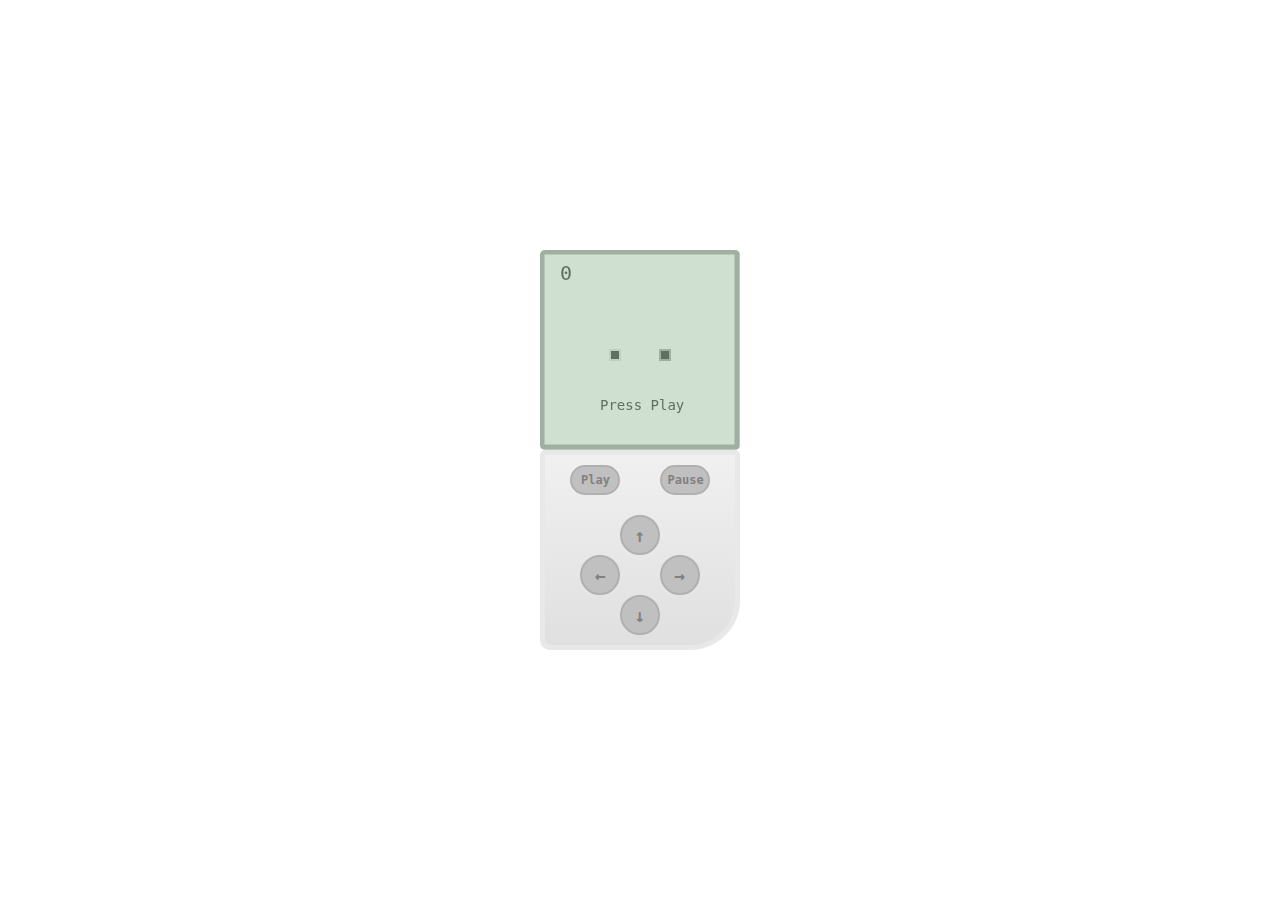
<file: assets/interactive/interactive-1/index.html>
<!DOCTYPE html>
<html lang="en">

<head>
    <meta charset="UTF-8">
    <meta name="viewport" content="width=device-width, initial-scale=1.0">
    <meta name="author" content="Khaleel M">
    <title>Snake Classic</title>
    <link rel="stylesheet" href="./style.css">
    <link rel="icon" type="image/x-icon" href="./favicon.ico">
</head>

<body>
    <main>
        <!-- Canvas for rendering the game. -->
        <canvas id="CanvasGame" width="200" height="200"></canvas>
        <!-- Division for the game's controls. -->
        <div id="DivGame">
            <div id="DivGameStateButtons">
                <button class="DivGameStateButton" id="DivGameStateButtonPlay">Play</button>
                &nbsp;&nbsp;&nbsp;
                <button class="DivGameStateButton" id="DivGameStateButtonPause">Pause</button>
            </div>
            <div id="DivGameControlButtons">
                <button class="DivGameControlButton" id="DivGameControlButtonUp">&uarr;</button>
                <br />
                <button class="DivGameControlButton" id="DivGameControlButtonLeft">&larr;</button>
                &nbsp;&nbsp;&nbsp;
                <button class="DivGameControlButton" id="DivGameControlButtonRight">&rarr;</button>
                <br />
                <button class="DivGameControlButton" id="DivGameControlButtonDown">&darr;</button>
            </div>
        </div>
        <!-- Script for the game. -->
        <script src="./script.js"></script>
    </main>
</body>

</html>
</file>
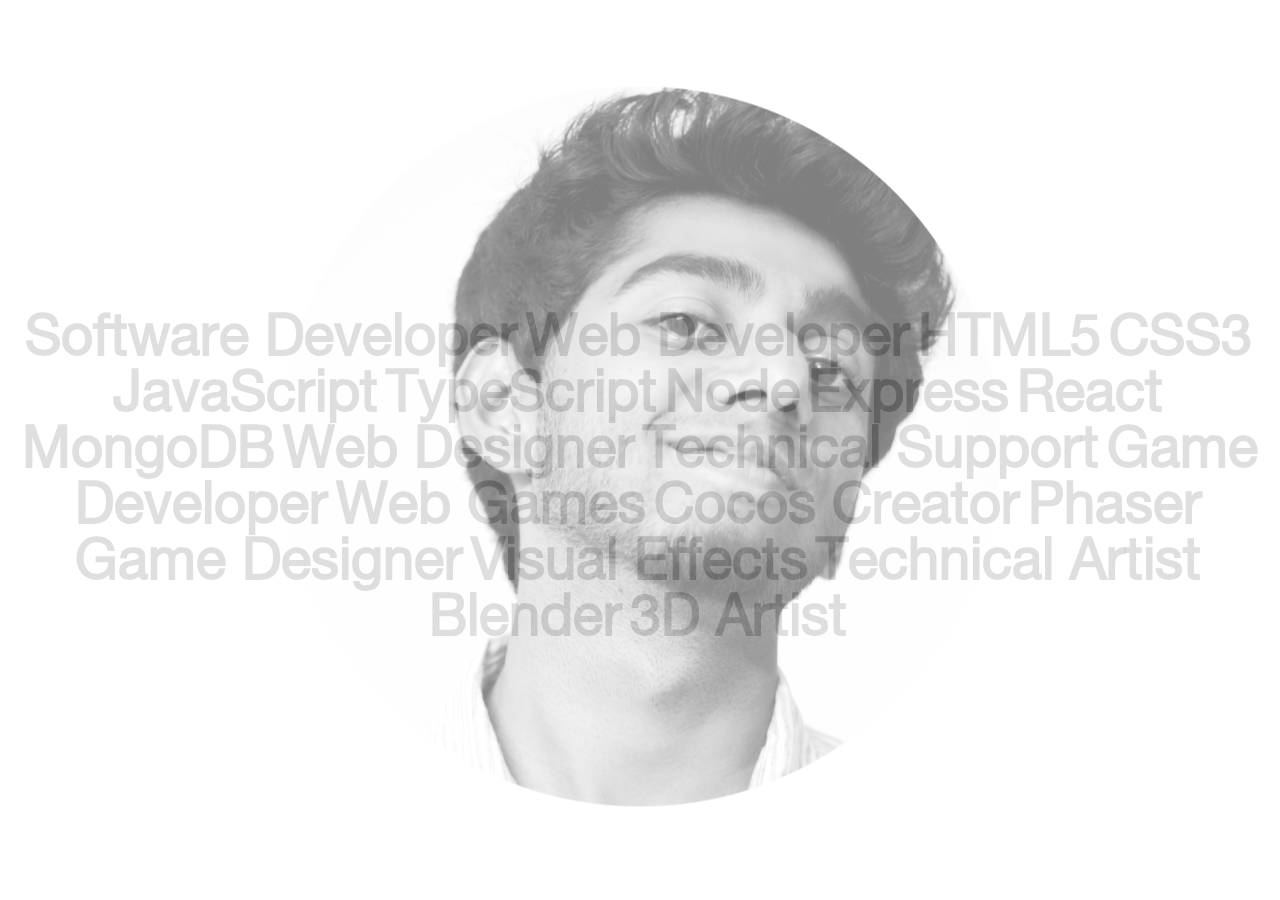
<file: assets/interactive/interactive-4/index.html>
<!DOCTYPE html>
<html lang="en">
<head>
    <meta charset="UTF-8">
    <meta name="viewport" content="width=device-width, initial-scale=1.0">
    <title>Interactive Content</title>
    <link rel="stylesheet" href="./style.css">
</head>
<body style="margin: 0;">
    <div class="div-collage">
        <div class="div-background">
            <img class="img-1" src="../../../assets/icons/favicon.png" />
        </div>
        <div class="div-foreground">
            <span class="typeface-1">Software Developer</span>&nbsp;
            <span class="typeface-1">Web Developer</span>&nbsp;
            <span class="typeface-1">HTML5</span>&nbsp;
            <span class="typeface-1">CSS3</span>&nbsp;
            <span class="typeface-1">JavaScript</span>&nbsp;
            <span class="typeface-1">TypeScript</span>&nbsp;
            <span class="typeface-1">Node</span>&nbsp;
            <span class="typeface-1">Express</span>&nbsp;
            <span class="typeface-1">React</span>&nbsp;
            <span class="typeface-1">MongoDB</span>&nbsp;
            <span class="typeface-1">Web Designer</span>&nbsp;
            <span class="typeface-1">Technical Support</span>&nbsp;
            <span class="typeface-1">Game Developer</span>&nbsp;
            <span class="typeface-1">Web Games</span>&nbsp;
            <span class="typeface-1">Cocos Creator</span>&nbsp;
            <span class="typeface-1">Phaser</span>&nbsp;
            <span class="typeface-1">Game Designer</span>&nbsp;
            <span class="typeface-1">Visual Effects</span>&nbsp;
            <span class="typeface-1">Technical Artist</span>&nbsp;
            <span class="typeface-1">Blender</span>&nbsp;
            <span class="typeface-1">3D Artist</span>&nbsp;
        </div>
    </div>
</body>
</html>
</file>
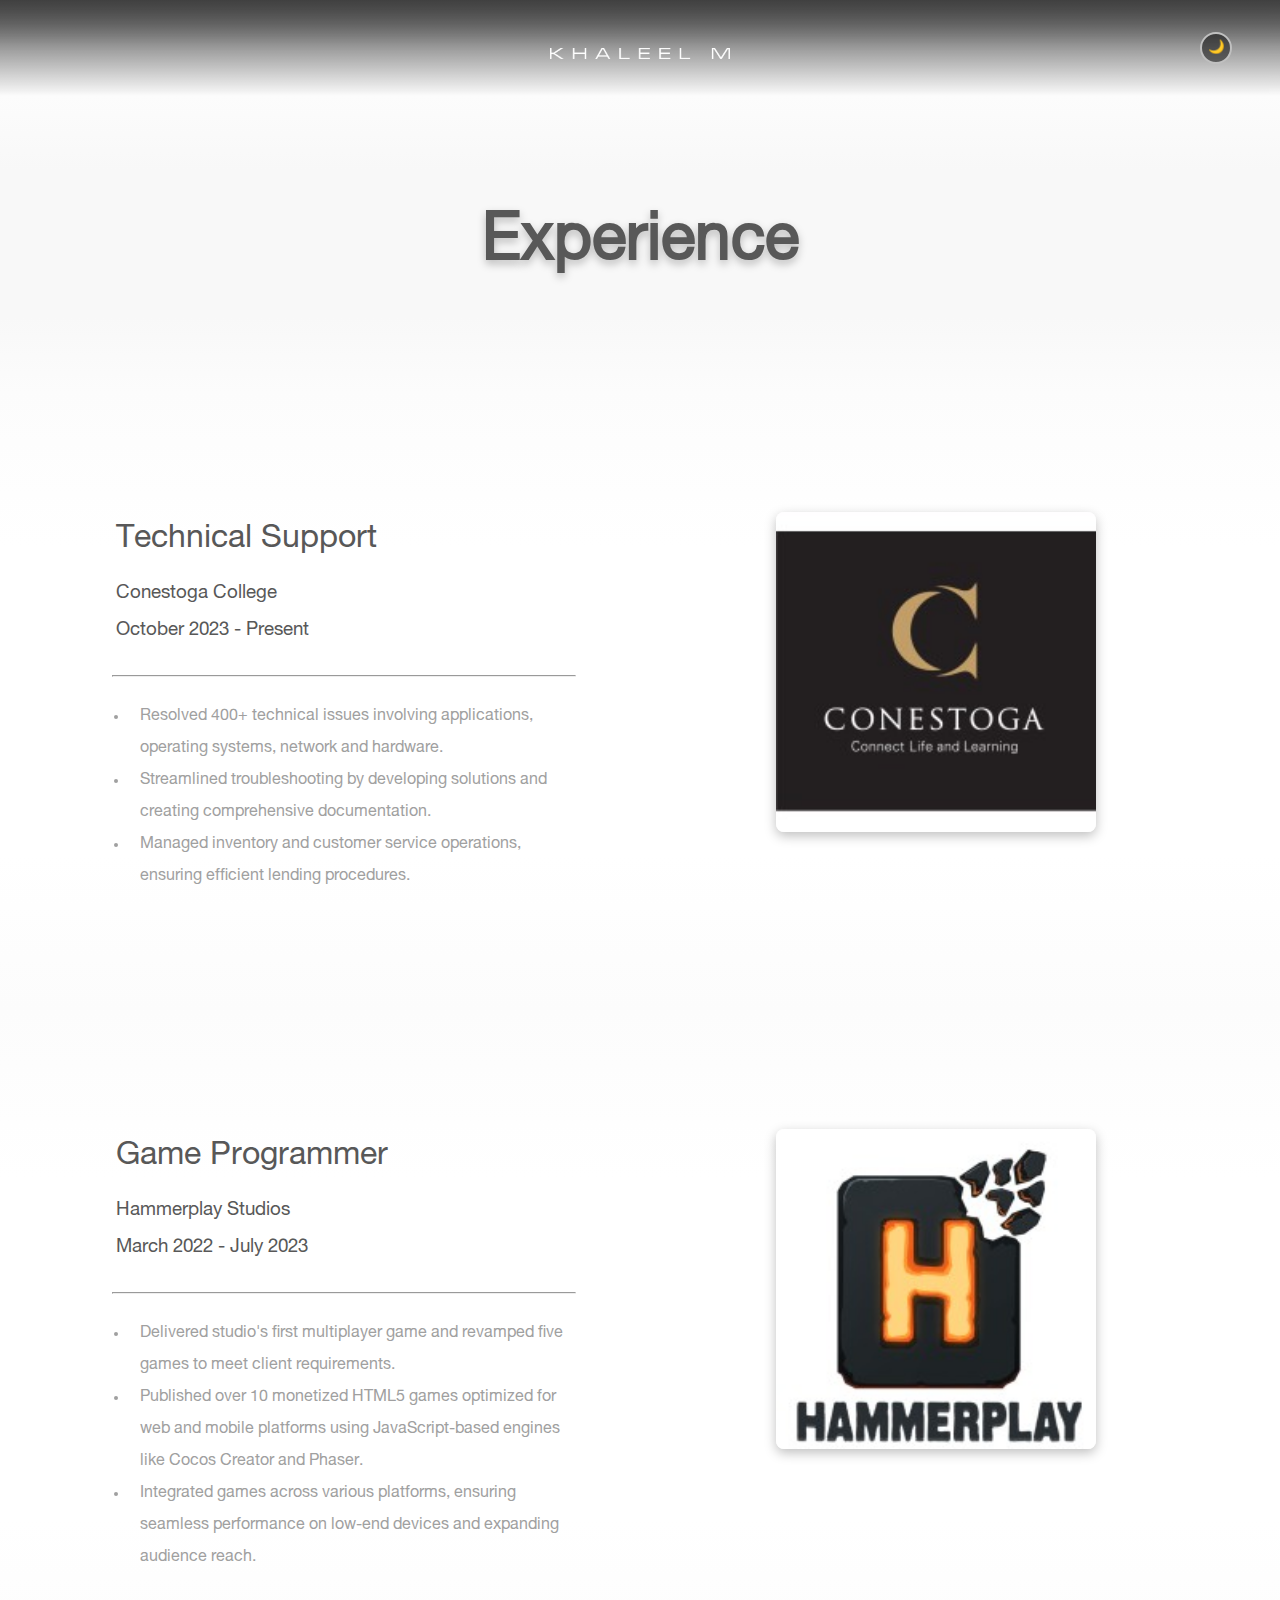
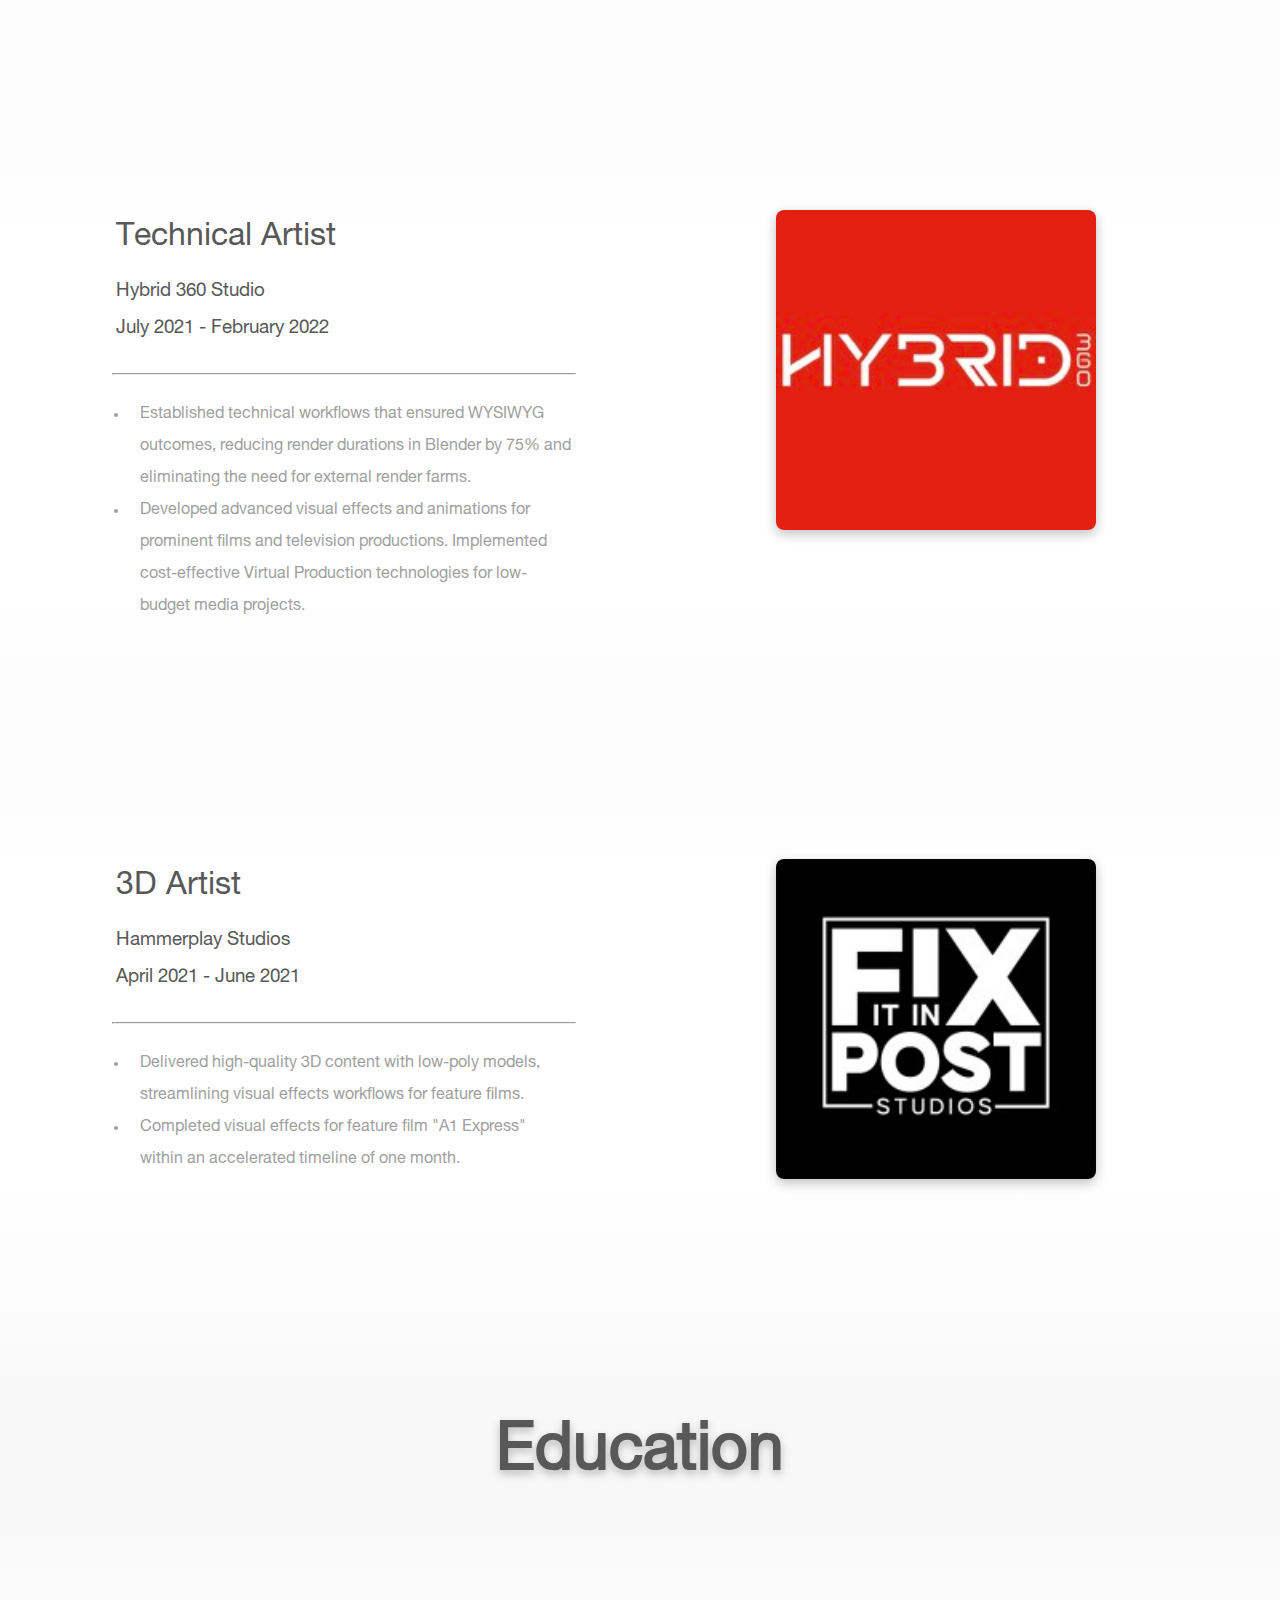
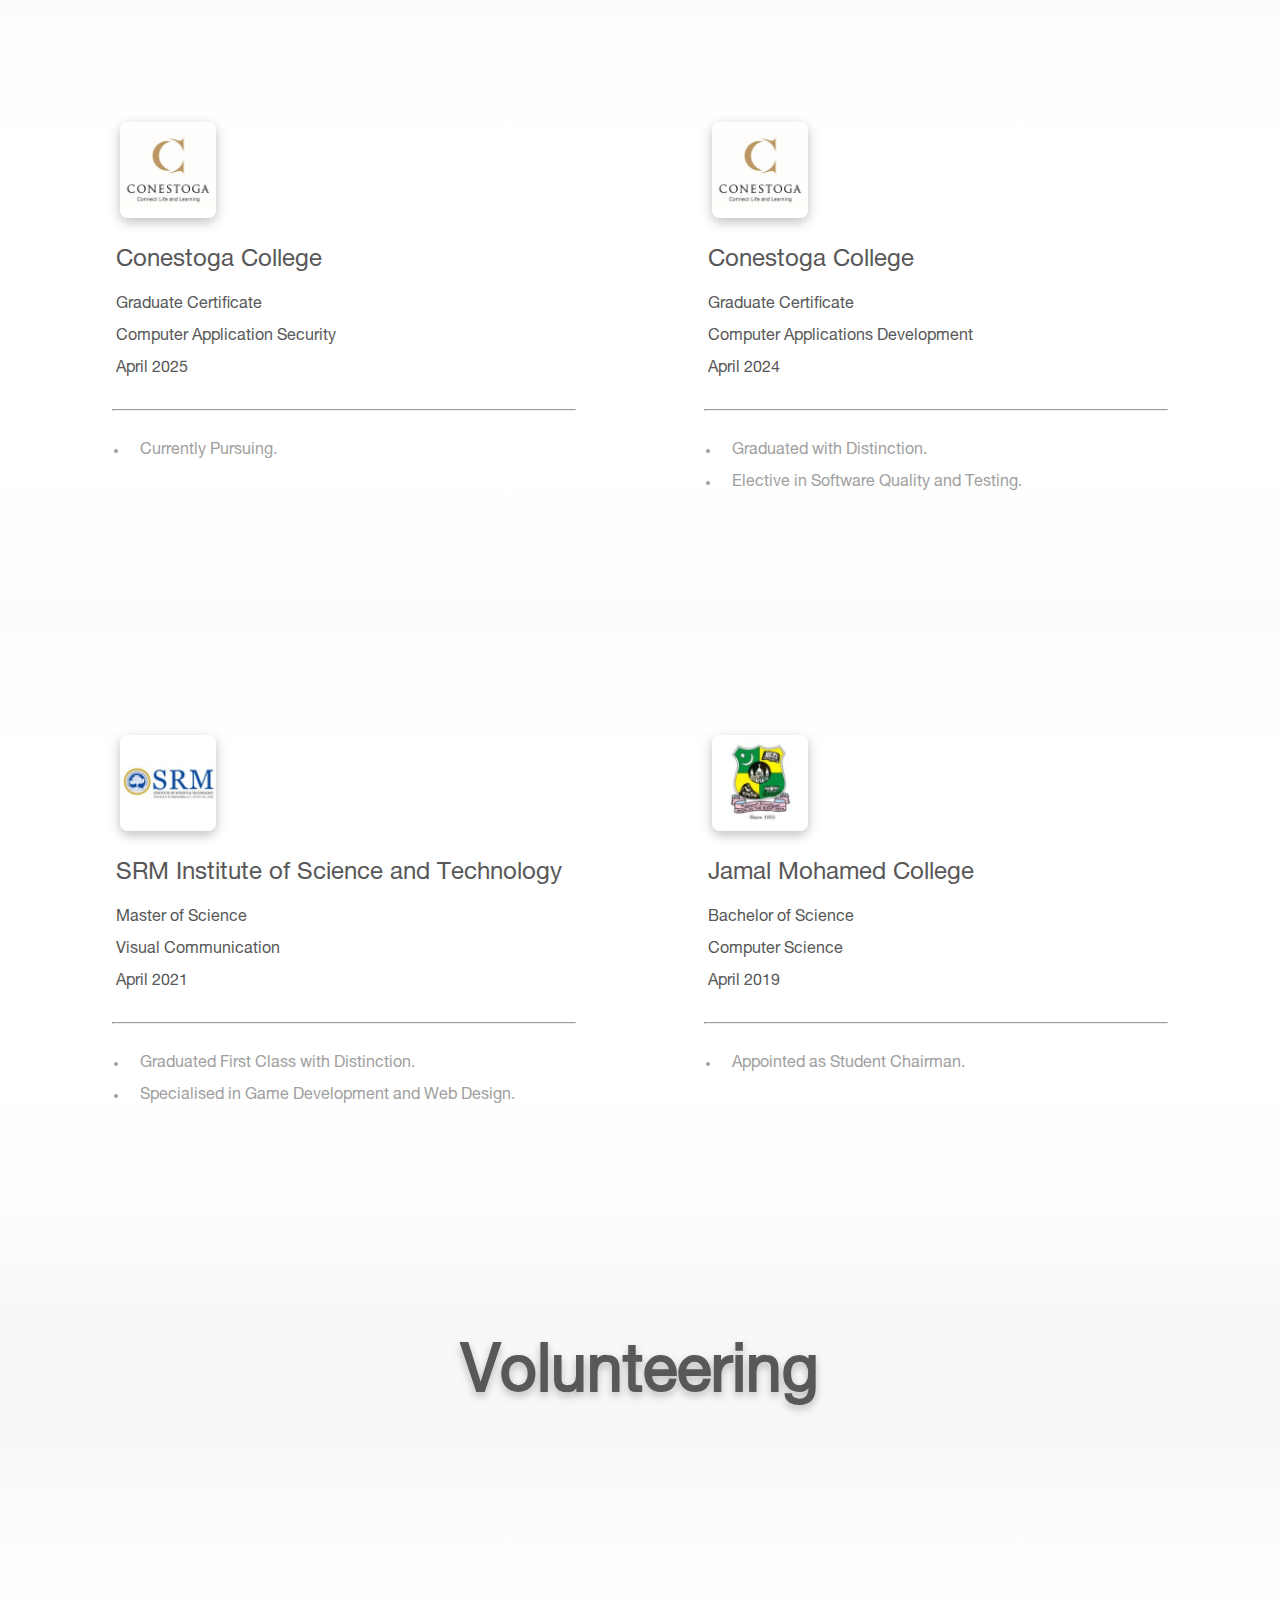
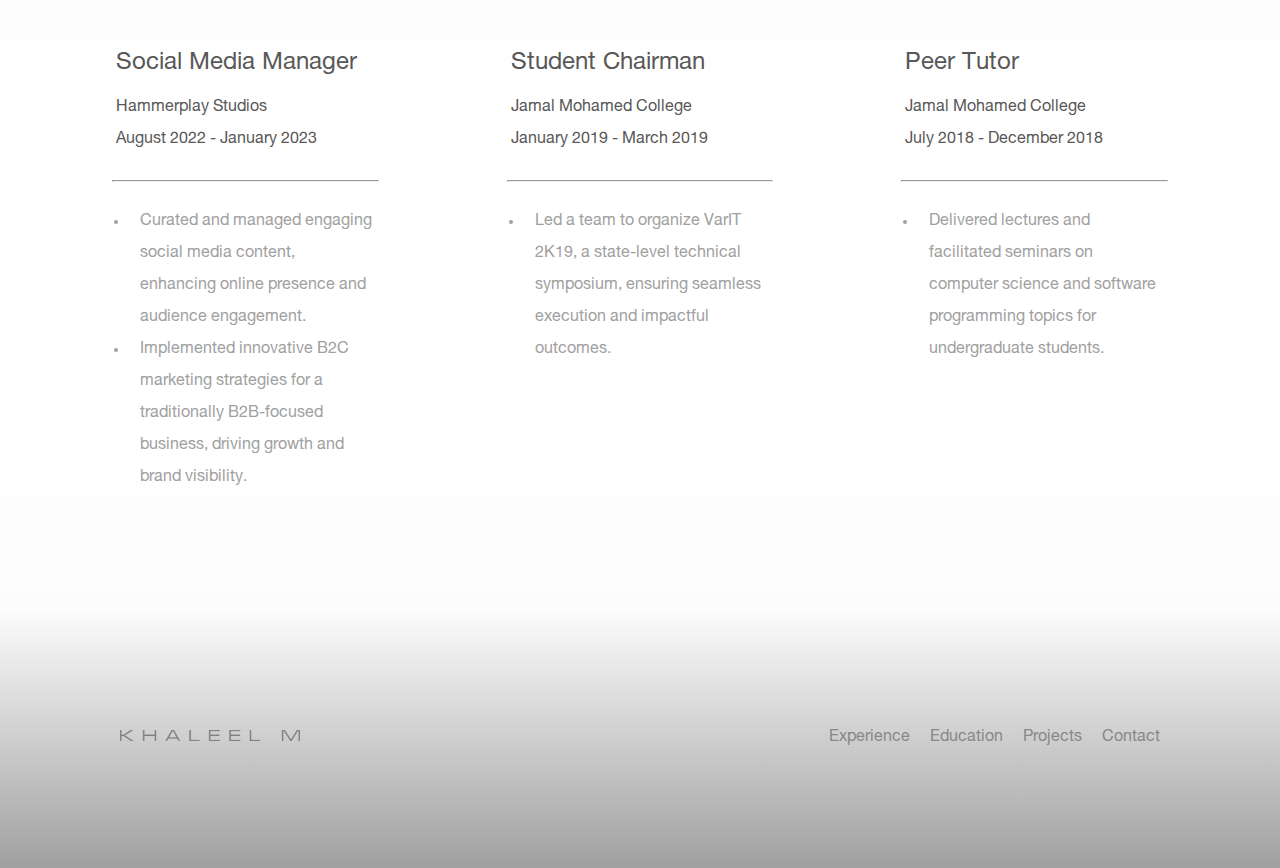
<file: about.html>
<!DOCTYPE html>
<html lang="en" data-theme="light">

<head>
    <meta charset="UTF-8">
    <meta name="viewport" content="width=device-width, initial-scale=1.0">
    <title>Khaleel M</title>
    <link rel="stylesheet" href="./style.css">
    <link rel="icon" href="./favicon.ico" type="image/x-icon">
    <!-- Open Graph meta tags -->
    <meta property="og:title" content="Khaleel M" />
    <meta property="og:description" content="Game Developer" />
    <meta property="og:image" content="./assets/icons/thumbnail.jpg" />
    <meta property="og:url" content="https://khaleelmuhd1998.github.io" />
    <meta property="og:type" content="profile" />
</head>

<body>
    <header class="div-header" id="index-property-1">
        <a href="./index.html">
            <img src="./assets/pictures/logo-3.png" id="header-logo" />
        </a>
        <button id="theme-switch-button">☀️</button>
        <script src="./script.js"></script>
    </header>
    <main>
        <div class="div-header-spacing">
            <!-- Empty Div. -->
        </div>
        <div class="div-block-type-2" id="experience-heading-1">
            <div class="div-block-segment-type-1" id="index-property-1">
                <h1 class="font-type-4">Experience</h1>
            </div>
        </div>
        <div class="div-block-type-1" id="experience-block-1">
            <div class="div-block-segment-type-1">
                <h1 class="font-type-1">Technical Support</h1>
                <h3 class="font-type-1">Conestoga College<br />October 2023 - Present</h3>
                <hr />
                <ul class="font-type-3">
                    <li>
                        Resolved 400+ technical issues involving applications, operating systems, network and hardware.
                    </li>
                    <li>
                        Streamlined troubleshooting by developing solutions and creating comprehensive documentation.
                    </li>
                    <li>
                        Managed inventory and customer service operations, ensuring efficient lending procedures.
                    </li>
                </ul>
            </div>
            <div class="div-block-segment-type-1" id="index-property-1">
                <a href="https://www.conestogac.on.ca/" target="_blank" rel="noopener noreferrer">
                    <img class="img-type-3" src="./assets/pictures/picture-25.png" />
                </a>
            </div>
        </div>
        <div class="div-block-type-1" id="experience-block-2">
            <div class="div-block-segment-type-1">
                <h1 class="font-type-1">Game Programmer</h1>
                <h3 class="font-type-1">Hammerplay Studios<br />March 2022 - July 2023</h3>
                <hr />
                <ul class="font-type-3">
                    <li>
                        Delivered studio's first multiplayer game and revamped five games to meet client requirements.
                    </li>
                    <li>
                        Published over 10 monetized HTML5 games optimized for web and mobile platforms using JavaScript-based engines like Cocos Creator and Phaser.
                    </li>
                    <li>
                        Integrated games across various platforms, ensuring seamless performance on low-end devices and expanding audience reach.
                    </li>
                </ul>
            </div>
            <div class="div-block-segment-type-1" id="index-property-1">
                <a href="https://www.hammerplay.com/" target="_blank" rel="noopener noreferrer">
                    <img class="img-type-3" src="./assets/pictures/picture-24.png" />
                </a>
            </div>
        </div>
        <div class="div-block-type-1" id="experience-block-3">
            <div class="div-block-segment-type-1">
                <h1 class="font-type-1">Technical Artist</h1>
                <h3 class="font-type-1">Hybrid 360 Studio<br />July 2021 - February 2022</h3>
                <hr />
                <ul class="font-type-3">
                    <li>
                        Established technical workflows that ensured WYSIWYG outcomes, reducing render durations in Blender by 75% and eliminating the need for external render farms.
                    </li>
                    <li>
                        Developed advanced visual effects and animations for prominent films and television productions. Implemented cost-effective Virtual Production technologies for low-budget media projects.
                    </li>
                </ul>
            </div>
            <div class="div-block-segment-type-1" id="index-property-1">
                <a href="https://www.hybridstudio.in/" target="_blank" rel="noopener noreferrer">
                    <img class="img-type-3" src="./assets/pictures/picture-26.png" />
                </a>
            </div>
        </div>
        <div class="div-block-type-1" id="experience-block-4">
            <div class="div-block-segment-type-1">
                <h1 class="font-type-1">3D Artist</h1>
                <h3 class="font-type-1">Hammerplay Studios<br />April 2021 - June 2021</h3>
                <hr />
                <ul class="font-type-3">
                    <li>
                        Delivered high-quality 3D content with low-poly models, streamlining visual effects workflows for feature films.
                    </li>
                    <li>
                        Completed visual effects for feature film "A1 Express" within an accelerated timeline of one month.
                    </li>
                </ul>
            </div>
            <div class="div-block-segment-type-1" id="index-property-1">
                <a href="https://www.fixitinpoststudios.com/" target="_blank" rel="noopener noreferrer">
                    <img class="img-type-3" src="./assets/pictures/picture-27.png" />
                </a>
            </div>
        </div>
        <div class="div-block-type-2" id="education-heading-1">
            <div class="div-block-segment-type-1" id="index-property-1">
                <h1 class="font-type-4">Education</h1>
            </div>
        </div>
        <div class="div-block-type-1" id="education-block-1">
            <div class="div-block-segment-type-1">
                <a href="https://www.conestogac.on.ca/" target="_blank" rel="noopener noreferrer">
                    <img class="img-type-1" src="./assets/pictures/picture-30.png" />
                </a>
                <h2 class="font-type-1">Conestoga College</h2>
                <h4 class="font-type-1">Graduate Certificate<br />Computer Application Security<br />April 2025</h4>
                <hr />
                <ul class="font-type-3">
                    <li>
                        Currently Pursuing.
                    </li>
                </ul>
            </div>
            <div class="div-block-segment-type-1">
                <a href="https://www.conestogac.on.ca/" target="_blank" rel="noopener noreferrer">
                    <img class="img-type-1" src="./assets/pictures/picture-30.png" />
                </a>
                <h2 class="font-type-1">Conestoga College</h2>
                <h4 class="font-type-1">Graduate Certificate<br />Computer Applications Development<br />April 2024</h4>
                <hr />
                <ul class="font-type-3">
                    <li>
                        Graduated with Distinction.
                    </li>
                    <li>
                        Elective in Software Quality and Testing.
                    </li>
                </ul>
            </div>
        </div>
        <div class="div-block-type-1">
            <div class="div-block-segment-type-1" id="education-block-2">
                <a href="https://www.srmist.edu.in/" target="_blank" rel="noopener noreferrer">
                    <img class="img-type-1" src="./assets/pictures/picture-29.png" />
                </a>
                <h2 class="font-type-1">SRM Institute of Science and Technology</h2>
                <h4 class="font-type-1">Master of Science<br />Visual Communication<br />April 2021</h4>
                <hr />
                <ul class="font-type-3">
                    <li>
                        Graduated First Class with Distinction.
                    </li>
                    <li>
                        Specialised in Game Development and Web Design.
                    </li>
                </ul>
            </div>
            <div class="div-block-segment-type-1" id="education-block-3">
                <a href="https://www.jmc.edu/" target="_blank" rel="noopener noreferrer">
                    <img class="img-type-1" src="./assets/pictures/picture-28.png" />
                </a>
                <h2 class="font-type-1">Jamal Mohamed College</h2>
                <h4 class="font-type-1">Bachelor of Science<br />Computer Science<br />April 2019</h4>
                <hr />
                <ul class="font-type-3">
                    <li>
                        Appointed as Student Chairman.
                    </li>
                </ul>
            </div>
        </div>
        <div class="div-block-type-2" id="experience-heading-2">
            <div class="div-block-segment-type-1" id="index-property-1">
                <h1 class="font-type-4">Volunteering</h1>
            </div>
        </div>
        <div class="div-block-type-1" id="experience-block-5">
            <div class="div-block-segment-type-1">
                <h2 class="font-type-1">Social Media Manager</h2>
                <h4 class="font-type-1">Hammerplay Studios<br />August 2022 - January 2023</h4>
                <hr />
                <ul class="font-type-3">
                    <li>
                        Curated and managed engaging social media content, enhancing online presence and audience engagement.
                    </li>
                    <li>
                        Implemented innovative B2C marketing strategies for a traditionally B2B-focused business, driving growth and brand visibility.
                    </li>
                </ul>
            </div>
            <div class="div-block-segment-type-1" id="experience-block-6">
                <h2 class="font-type-1">Student Chairman</h2>
                <h4 class="font-type-1">Jamal Mohamed College<br />January 2019 - March 2019</h4>
                <hr />
                <ul class="font-type-3">
                    <li>
                        Led a team to organize VarIT 2K19, a state-level technical symposium, ensuring seamless execution and impactful outcomes.
                    </li>
                </ul>
            </div>
            <div class="div-block-segment-type-1" id="experience-block-7">
                <h2 class="font-type-1">Peer Tutor</h2>
                <h4 class="font-type-1">Jamal Mohamed College<br />July 2018 - December 2018</h4>
                <hr />
                <ul class="font-type-3">
                    <li>
                        Delivered lectures and facilitated seminars on computer science and software programming topics for undergraduate students.
                    </li>
                </ul>
            </div>
        </div>
    </main>
    <footer>
        <div class="div-footer">
            <div class="div-block-segment-type-1">
                <a href="./index.html">
                    <img src="./assets/pictures/logo-3.png" id="footer-logo" />
                </a>
            </div>
            <div class="div-block-segment-type-1" id="footer-links">
                <a href="./about.html#experience-heading-1" class="anchor-type-1">Experience</a>
                <a href="./about.html#education-heading-1" class="anchor-type-1">Education</a>
                <a href="./projects.html" class="anchor-type-1">Projects</a>
                <a href="./contact.html" class="anchor-type-1">Contact</a>
            </div>
        </div>
    </footer>
</body>

</html>
</file>
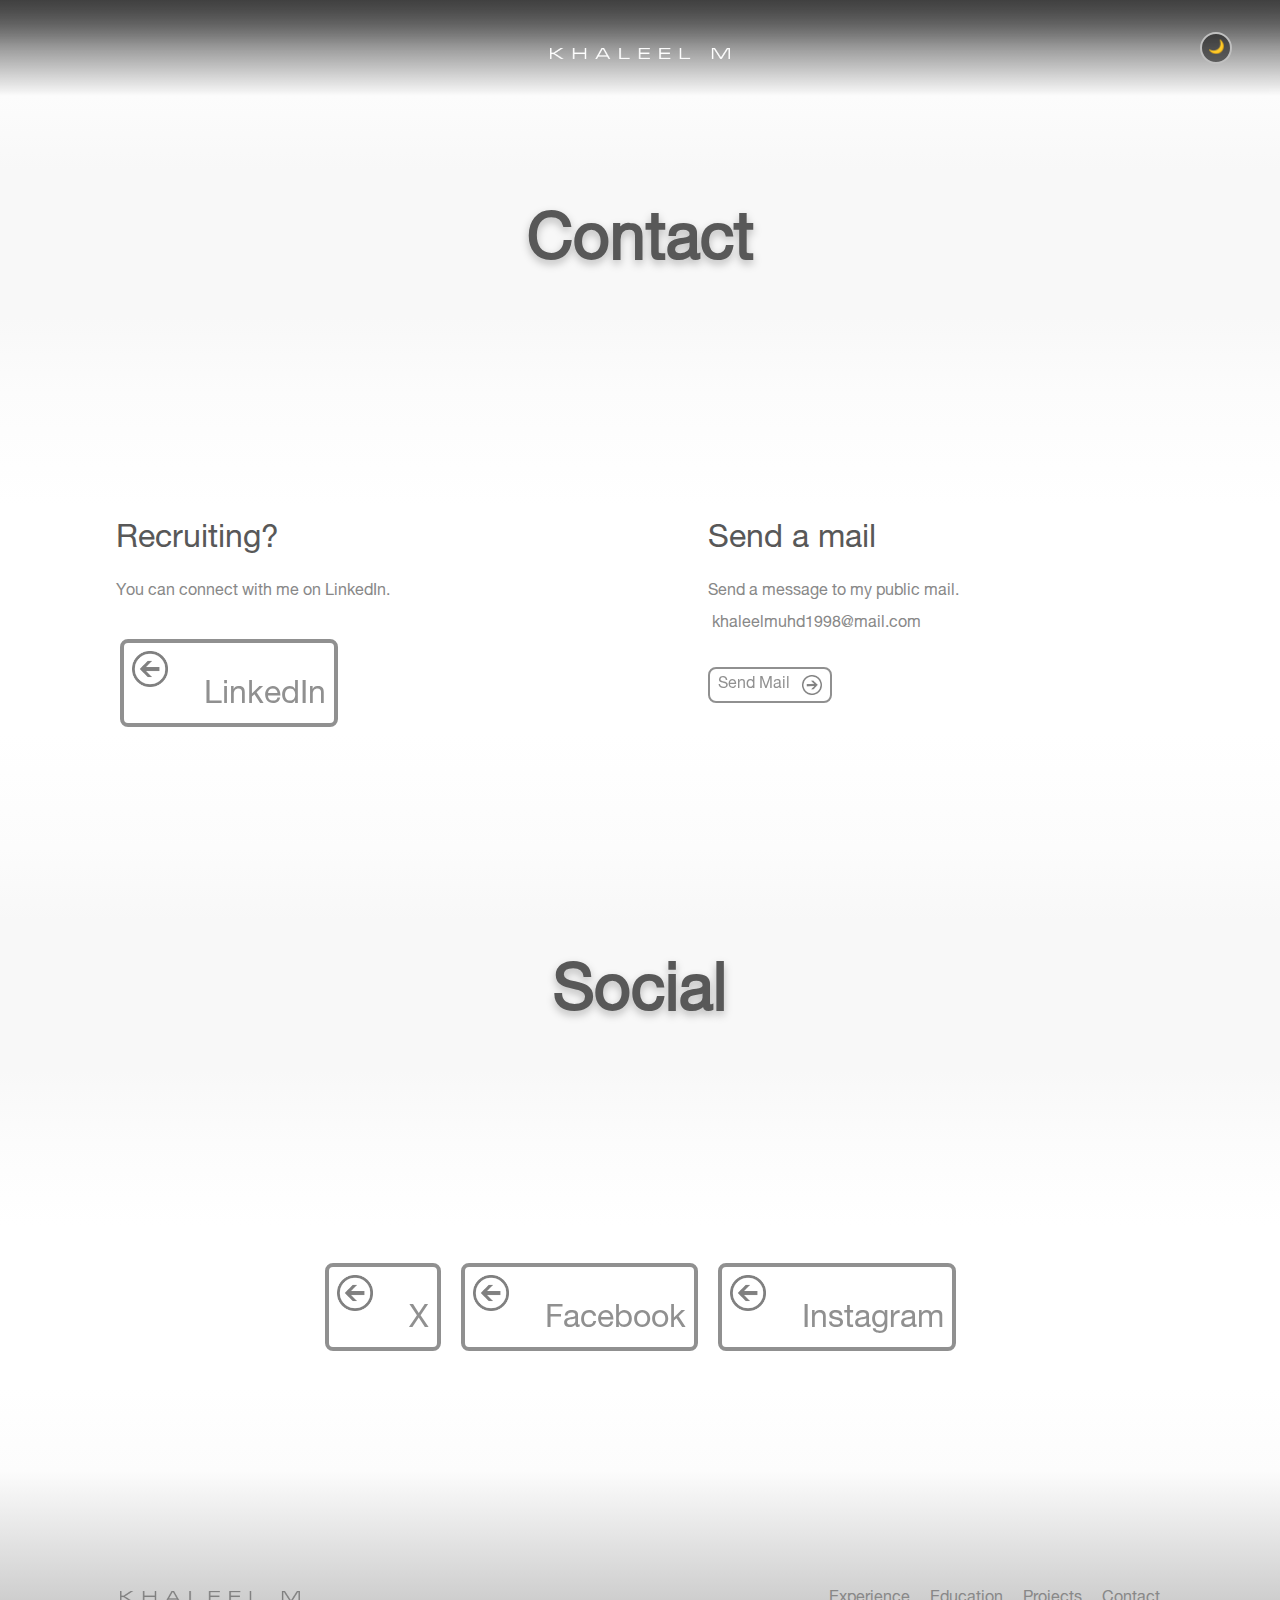
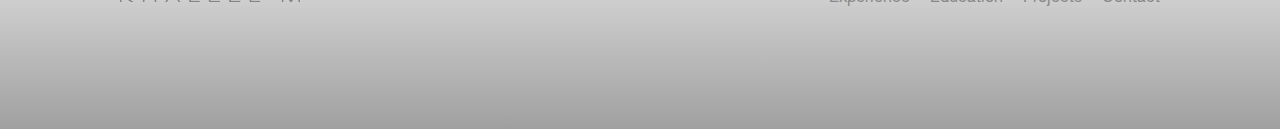
<file: contact.html>
<!DOCTYPE html>
<html lang="en" data-theme="light">

<head>
    <meta charset="UTF-8">
    <meta name="viewport" content="width=device-width, initial-scale=1.0">
    <title>Khaleel M</title>
    <link rel="stylesheet" href="./style.css">
    <link rel="icon" href="./favicon.ico" type="image/x-icon">
    <!-- Open Graph meta tags -->
    <meta property="og:title" content="Khaleel M" />
    <meta property="og:description" content="Game Developer" />
    <meta property="og:image" content="./assets/icons/thumbnail.jpg" />
    <meta property="og:url" content="https://khaleelmuhd1998.github.io" />
    <meta property="og:type" content="profile" />
</head>

<body>
    <header class="div-header" id="index-property-1">
        <a href="./index.html">
            <img src="./assets/pictures/logo-3.png" id="header-logo" />
        </a>
        <button id="theme-switch-button">☀️</button>
        <script src="./script.js"></script>
    </header>
    <main>
        <div class="div-header-spacing">
            <!-- Empty Div. -->
        </div>
        <div class="div-block-type-2" id="contact-heading-1">
            <div class="div-block-segment-type-1" id="index-property-1">
                <h1 class="font-type-4">Contact</h1>
            </div>
        </div>
        <div class="div-block-type-1">
            <div class="div-block-segment-type-1">
                <h1 class="font-type-1">Recruiting?</h1>
                <p class="font-type-2">
                    You can connect with me on LinkedIn.
                </p>
                <br />
                <a href="https://www.linkedin.com/in/khaleelmuhd1998" target="_blank" rel="noopener noreferrer">
                    <button class="button-type-1">
                        <img src="./assets/icons/arrow.png" />
                        <span>LinkedIn</span>
                    </button>
                </a>
            </div>
            <div class="div-block-segment-type-1">
                <h1 class="font-type-1">Send a mail</h1>
                <p class="font-type-2">
                    Send a message to my public mail.<br />
                    <a href="mailto:khaleelmuhd1998@mail.com" class="font-type-2">khaleelmuhd1998@mail.com</a>
                </p>
                <br />
                <a href="mailto:khaleelmuhd1998@mail.com">
                    <button class="button-type-2">
                        <span>Send Mail</span>
                        <img src="./assets/icons/arrow.png" />
                    </button>
                </a>
            </div>
        </div>
        <div class="div-block-type-2" id="contact-heading-2">
            <div class="div-block-segment-type-1" id="index-property-1">
                <h1 class="font-type-4">Social</h1>
            </div>
        </div>
        <div class="div-block-type-1">
            <div class="div-block-segment-type-1" id="index-property-1">
                <a href="https://www.x.com/KhaleelMDev" target="_blank" rel="noopener noreferrer">
                    <button class="button-type-1">
                        <img src="./assets/icons/arrow.png" />
                        <span>X</span>
                    </button>
                </a>
                <a href="https://www.facebook.com/KhaleelMDev" target="_blank" rel="noopener noreferrer">
                    <button class="button-type-1">
                        <img src="./assets/icons/arrow.png" />
                        <span>Facebook</span>
                    </button>
                </a>
                <a href="https://www.instagram.com/khaleelmdev" target="_blank" rel="noopener noreferrer">
                    <button class="button-type-1">
                        <img src="./assets/icons/arrow.png" />
                        <span>Instagram</span>
                    </button>
                </a>
            </div>
        </div>
    </main>
    <footer>
        <div class="div-footer">
            <div class="div-block-segment-type-1">
                <a href="./index.html">
                    <img src="./assets/pictures/logo-3.png" id="footer-logo" />
                </a>
            </div>
            <div class="div-block-segment-type-1" id="footer-links">
                <a href="./about.html#experience-heading-1" class="anchor-type-1">Experience</a>
                <a href="./about.html#education-heading-1" class="anchor-type-1">Education</a>
                <a href="./projects.html" class="anchor-type-1">Projects</a>
                <a href="./contact.html" class="anchor-type-1">Contact</a>
            </div>
        </div>
    </footer>
</body>

</html>
</file>
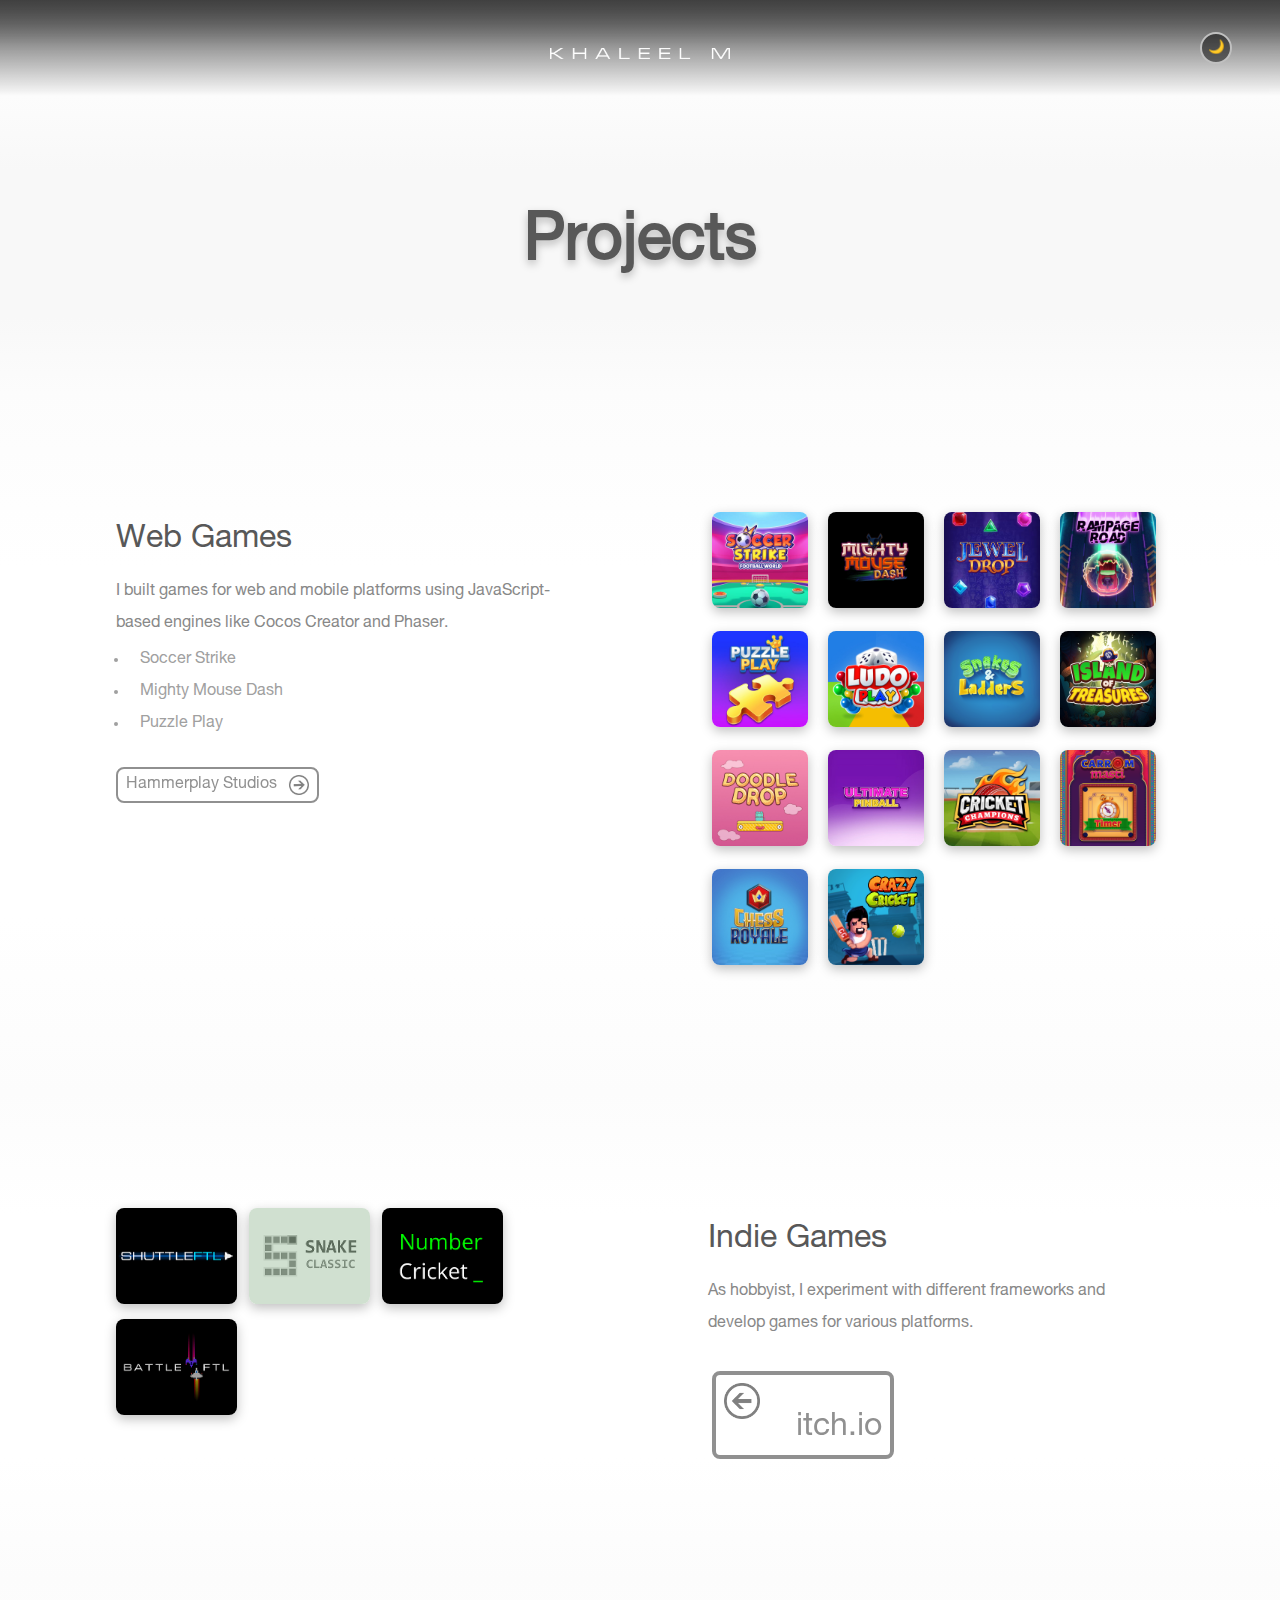
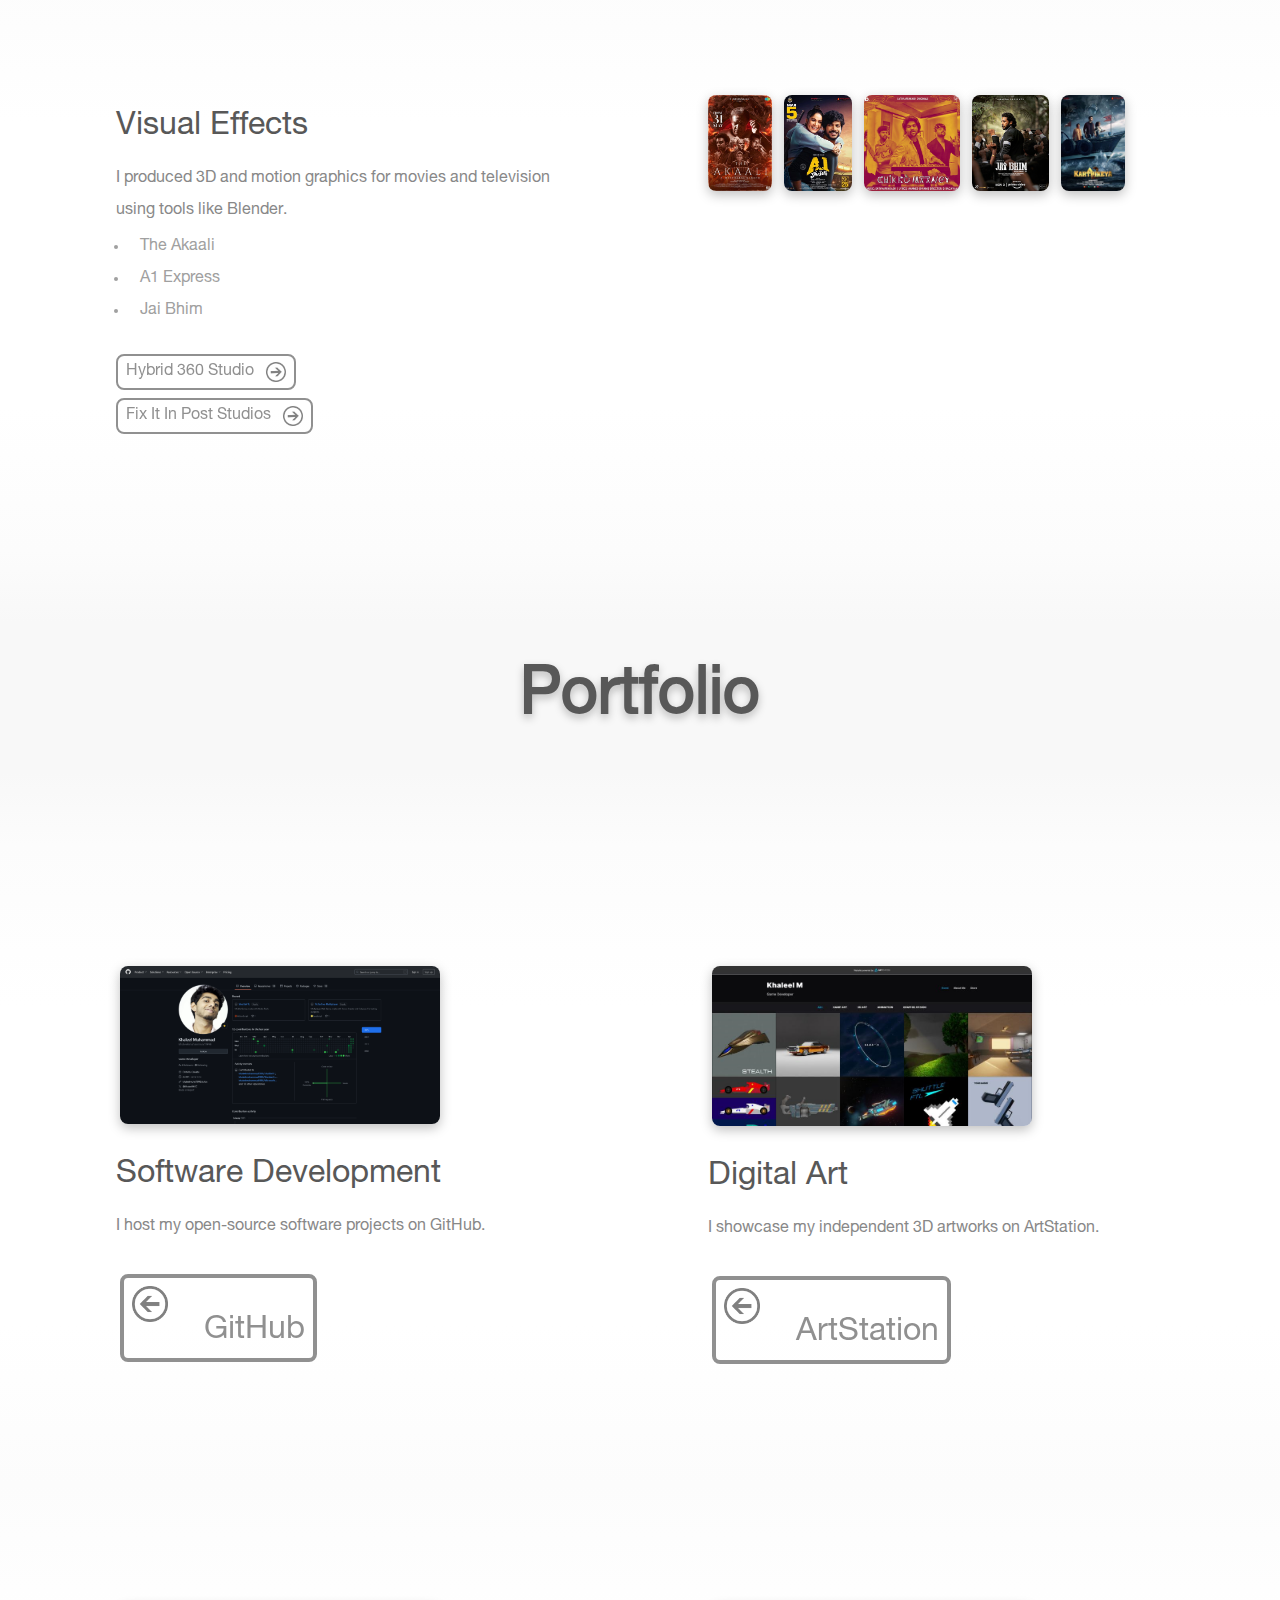
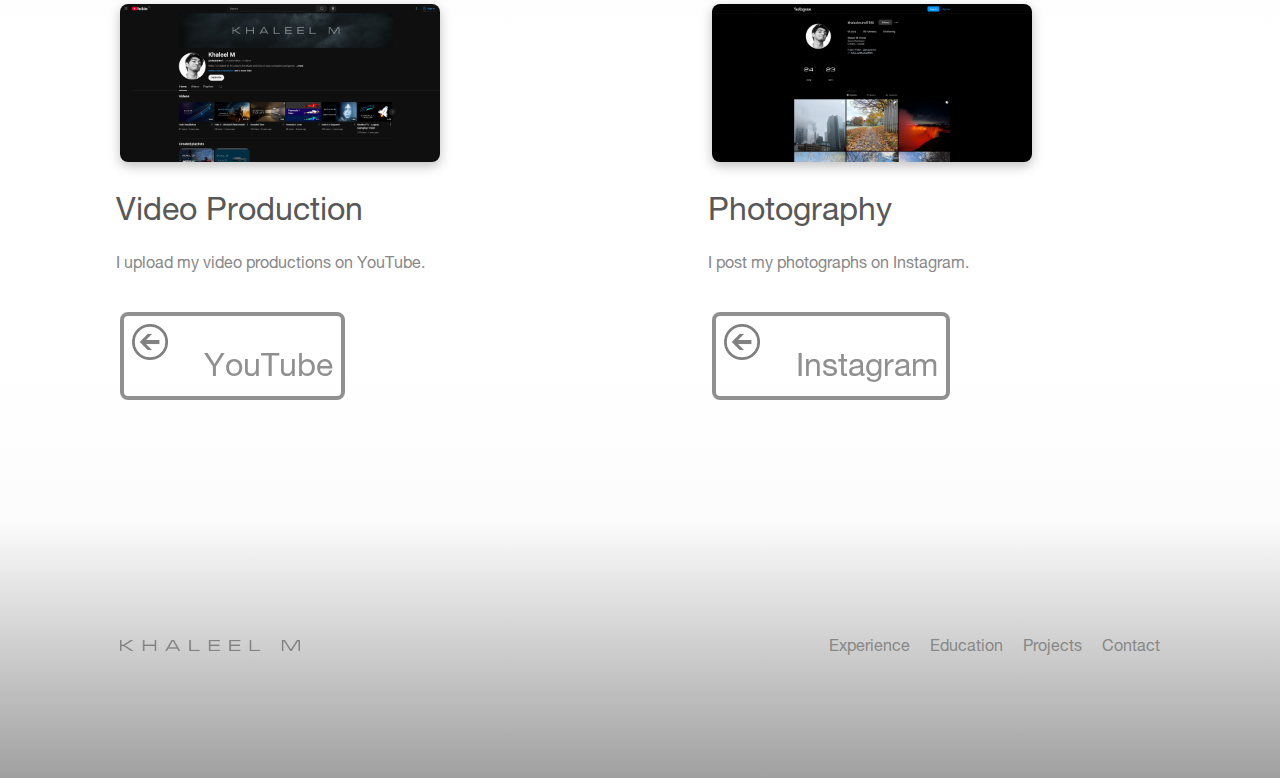
<file: projects.html>
<!DOCTYPE html>
<html lang="en" data-theme="light">

<head>
    <meta charset="UTF-8">
    <meta name="viewport" content="width=device-width, initial-scale=1.0">
    <title>Khaleel M</title>
    <link rel="stylesheet" href="./style.css">
    <link rel="icon" href="./favicon.ico" type="image/x-icon">
    <!-- Open Graph meta tags -->
    <meta property="og:title" content="Khaleel M" />
    <meta property="og:description" content="Game Developer" />
    <meta property="og:image" content="./assets/icons/thumbnail.jpg" />
    <meta property="og:url" content="https://khaleelmuhd1998.github.io" />
    <meta property="og:type" content="profile" />
</head>

<body>
    <header class="div-header" id="index-property-1">
        <a href="./index.html">
            <img src="./assets/pictures/logo-3.png" id="header-logo" />
        </a>
        <button id="theme-switch-button">☀️</button>
        <script src="./script.js"></script>
    </header>
    <main>
        <div class="div-header-spacing">
            <!-- Empty Div. -->
        </div>
        <div class="div-block-type-2" id="projects-heading-1">
            <div class="div-block-segment-type-1" id="index-property-1">
                <h1 class="font-type-4">Projects</h1>
            </div>
        </div>
        <div class="div-block-type-1" id="projects-block-1">
            <div class="div-block-segment-type-1">
                <h1 class="font-type-1">Web Games</h1>
                <p class="font-type-2">
                    I built games for web and mobile platforms using JavaScript-based engines like Cocos Creator and Phaser.
                </p>
                <ul class="font-type-3">
                    <li>Soccer Strike</li>
                    <li>Mighty Mouse Dash</li>
                    <li>Puzzle Play</li>
                </ul>
                <br/>
                <a href="https://www.hammerplay.com/" target="_blank" rel="noopener noreferrer">
                    <button class="button-type-2">
                        <span>Hammerplay Studios</span>
                        <img src="./assets/icons/arrow.png" />
                    </button>
                </a>
            </div>
            <div class="div-block-segment-type-1">
                <a href="https://www.hammerplay.com/" target="_blank" rel="noopener noreferrer">
                    <img class="img-type-1" src="./assets/pictures/picture-1.png" />
                    <img class="img-type-1" src="./assets/pictures/picture-2.png" />
                    <img class="img-type-1" src="./assets/pictures/picture-3.png" />
                    <img class="img-type-1" src="./assets/pictures/picture-4.png" />
                    <img class="img-type-1" src="./assets/pictures/picture-5.png" />
                    <img class="img-type-1" src="./assets/pictures/picture-6.png" />
                    <img class="img-type-1" src="./assets/pictures/picture-7.png" />
                    <img class="img-type-1" src="./assets/pictures/picture-8.png" />
                    <img class="img-type-1" src="./assets/pictures/picture-9.png" />
                    <img class="img-type-1" src="./assets/pictures/picture-10.png" />
                    <img class="img-type-1" src="./assets/pictures/picture-11.png" />
                    <img class="img-type-1" src="./assets/pictures/picture-12.png" />
                    <img class="img-type-1" src="./assets/pictures/picture-13.png" />
                    <img class="img-type-1" src="./assets/pictures/picture-14.png" />
                </a>
            </div>
        </div>
        <div class="div-block-type-1" id="projects-block-2">
            <div class="div-block-segment-type-1">
                <a href="https://khaleelmuhd1998.itch.io/" target="_blank" rel="noopener noreferrer">
                    <img class="img-type-2" src="./assets/pictures/picture-15.png" />
                    <img class="img-type-2" src="./assets/pictures/picture-16.png" />
                    <img class="img-type-2" src="./assets/pictures/picture-17.png" />
                    <img class="img-type-2" src="./assets/pictures/picture-18.png" />
                </a>
            </div>
            <div class="div-block-segment-type-1">
                <h1 class="font-type-1">Indie Games</h1>
                <p class="font-type-2">
                    As hobbyist, I experiment with different frameworks and develop games for various platforms.
                </p>
                <br/>
                <a href="https://khaleelmuhd1998.itch.io/" target="_blank" rel="noopener noreferrer">
                    <button class="button-type-1">
                        <img src="./assets/icons/arrow.png" />
                        <span>itch.io</span>
                    </button>
                </a>
            </div>
        </div>
        <div class="div-block-type-1" id="projects-block-3">
            <div class="div-block-segment-type-1">
                <h1 class="font-type-1">Visual Effects</h1>
                <p class="font-type-2">
                    I produced 3D and motion graphics for movies and television using tools like Blender.
                </p>
                <ul class="font-type-3">
                    <li>The Akaali</li>
                    <li>A1 Express</li>
                    <li>Jai Bhim</li>
                </ul>
                <br/>
                <a href="https://www.hybridstudio.in/" target="_blank" rel="noopener noreferrer">
                    <button class="button-type-2">
                        <span>Hybrid 360 Studio</span>
                        <img src="./assets/icons/arrow.png" />
                    </button>
                </a>
                <br />
                <a href="https://www.fixitinpoststudios.com/" target="_blank" rel="noopener noreferrer">
                    <button class="button-type-2">
                        <span>Fix It In Post Studios</span>
                        <img src="./assets/icons/arrow.png" />
                    </button>
                </a>
            </div>
            <div class="div-block-segment-type-1">
                <a href="https://www.fixitinpoststudios.com/" target="_blank" rel="noopener noreferrer">
                    <img class="img-type-2" src="./assets/pictures/picture-19.png" />
                    <img class="img-type-2" src="./assets/pictures/picture-20.png" />
                    <img class="img-type-2" src="./assets/pictures/picture-21.png" />
                </a>
                <a href="https://www.hybridstudio.in/" target="_blank" rel="noopener noreferrer">
                    <img class="img-type-2" src="./assets/pictures/picture-22.png" />
                    <img class="img-type-2" src="./assets/pictures/picture-23.png" />
                </a>
            </div>
        </div>
        <div class="div-block-type-2" id="portfolio-heading-1">
            <div class="div-block-segment-type-1" id="index-property-1">
                <h1 class="font-type-4">Portfolio</h1>
            </div>
        </div>
        <div class="div-block-type-1" id="portfolio-block-1">
            <div class="div-block-segment-type-1">
                <img class="img-type-3" src="./assets/pictures/picture-32.png" />
                <h1 class="font-type-1">Software Development</h1>
                <p class="font-type-2">
                    I host my open-source software projects on GitHub.
                </p>
                <br/>
                <a href="https://www.github.com/KhaleelMuhd1998/" target="_blank" rel="noopener noreferrer">
                    <button class="button-type-1">
                        <img src="./assets/icons/arrow.png" />
                        <span>GitHub</span>
                    </button>
                </a>
            </div>
            <div class="div-block-segment-type-1">
                <img class="img-type-3" src="./assets/pictures/picture-31.png" />
                <h1 class="font-type-1">Digital Art</h1>
                <p class="font-type-2">
                    I showcase my independent 3D artworks on ArtStation.
                </p>
                <br/>
                <a href="https://khaleelmuhd1998.artstation.com/" target="_blank" rel="noopener noreferrer">
                    <button class="button-type-1">
                        <img src="./assets/icons/arrow.png" />
                        <span>ArtStation</span>
                    </button>
                </a>
            </div>
        </div>
        <div class="div-block-type-1" id="portfolio-block-1">
            <div class="div-block-segment-type-1">
                <img class="img-type-3" src="./assets/pictures/picture-33.png" />
                <h1 class="font-type-1">Video Production</h1>
                <p class="font-type-2">
                    I upload my video productions on YouTube.
                </p>
                <br/>
                <a href="https://www.youtube.com/channel/UCGoJCYhGxbQnuWmkYzMS3ow" target="_blank" rel="noopener noreferrer">
                    <button class="button-type-1">
                        <img src="./assets/icons/arrow.png" />
                        <span>YouTube</span>
                    </button>
                </a>
            </div>
            <div class="div-block-segment-type-1">
                <img class="img-type-3" src="./assets/pictures/picture-34.png" />
                <h1 class="font-type-1">Photography</h1>
                <p class="font-type-2">
                    I post my photographs on Instagram.
                </p>
                <br/>
                <a href="https://www.instagram.com/khaleelmuhd1998" target="_blank" rel="noopener noreferrer">
                    <button class="button-type-1">
                        <img src="./assets/icons/arrow.png" />
                        <span>Instagram</span>
                    </button>
                </a>
            </div>
        </div>
    </main>
    <footer>
        <div class="div-footer">
            <div class="div-block-segment-type-1">
                <a href="./index.html">
                    <img src="./assets/pictures/logo-3.png" id="footer-logo" />
                </a>
            </div>
            <div class="div-block-segment-type-1" id="footer-links">
                <a href="./about.html#experience-heading-1" class="anchor-type-1">Experience</a>
                <a href="./about.html#education-heading-1" class="anchor-type-1">Education</a>
                <a href="./projects.html" class="anchor-type-1">Projects</a>
                <a href="./contact.html" class="anchor-type-1">Contact</a>
            </div>
        </div>
    </footer>
</body>

</html>
</file>
<file: assets/interactive/interactive-1/style.css>
/* Global Styles. */
:root {
    --ColorTypeface: #808080;
    --ColorCanvasGame: #e8e8e8;
    --ColorDivGameFill1: #f0f0f0;
    --ColorDivGameFill2: #e0e0e0;
    --ColorDivGameStroke: #e8e8e8;
    --ColorDivGameButtonFill: #c0c0c0;
    --ColorDivGameButtonFillHover: #e0e0e0;
    --ColorDivGameButtonFillActive: #a0a0a0;
    --ColorDivGameButtonStroke: #b0b0b0;
    --ColorDivGameButtonTypeface: #808080;
    --ColorDivGameButtonTypefaceActive: #f0f0f0;
}

* {
    color: var(--ColorTypeface);
    font-family: monospace;
}

body {
    display: flex;
    justify-content: center;
    align-items: center;
    height: 100vh;
    margin: 0;
    padding: 0;
    background-color: #00000000;
}

/* Styles for Game Canvas. */

#CanvasGame {
    background-color: var(--ColorCanvasGame);
    display: block;
    border-radius: 5px;
}

/* Styles for Game Division. */

#DivGame {
    width: 190px;
    height: 190px;
    display: grid;
    background: linear-gradient(to bottom, var(--ColorDivGameFill1), var(--ColorDivGameFill2));
    border: 5px;
    border-style: solid;
    border-color: var(--ColorDivGameStroke);
    border-radius: 5px 5px 50px 10px;
}

/* Styles for Game Division's buttons to change the game's state. */

#DivGameStateButtons {
    margin: 10px;
    text-align: center;
}

.DivGameStateButton {
    width: 50px;
    height: 30px;
    background-color: var(--ColorDivGameButtonFill);
    color: var(--ColorDivGameButtonTypeface);
    font-size: 12px;
    font-weight: 600;
    border-radius: 20px;
    border-style: solid;
    border-color: var(--ColorDivGameButtonStroke);
    transition: background-color 0.15s;
}

.DivGameStateButton:hover {
    background-color: var(--ColorDivGameButtonFillHover);
}

.DivGameStateButton:active {
    background-color: var(--ColorDivGameButtonFillActive);
    color: var(--ColorDivGameButtonTypefaceActive);
}

/* Styles for Game Division's buttons to control the game. */

#DivGameControlButtons {
    margin: 10px;
    text-align: center;
}

.DivGameControlButton {
    width: 40px;
    height: 40px;
    background-color: var(--ColorDivGameButtonFill);
    color: var(--ColorDivGameButtonTypeface);
    font-size: 18px;
    font-weight: 600;
    border-radius: 20px;
    border-style: solid;
    border-color: var(--ColorDivGameButtonStroke);
    transition: background-color 0.15s;
}

.DivGameControlButton:hover {
    background-color: var(--ColorDivGameButtonFillHover);
}

.DivGameControlButton:active {
    background-color: var(--ColorDivGameButtonFillActive);
    color: var(--ColorDivGameButtonTypefaceActive);
}
</file>
<file: assets/interactive/interactive-4/style.css>
/* Font Faces. */

@font-face {
    font-family: "Helvetica Neue LT Pro 55 Roman";
    src: url("../../../assets/fonts/37eca625db586fe250cb8494b60fa092.eot");
    src: url("../../../assets/fonts/37eca625db586fe250cb8494b60fa092.eot?#iefix")format("embedded-opentype"),
        url("../../../assets/fonts/37eca625db586fe250cb8494b60fa092.woff")format("woff"),
        url("../../../assets/fonts/37eca625db586fe250cb8494b60fa092.woff2")format("woff2"),
        url("../../../assets/fonts/37eca625db586fe250cb8494b60fa092.ttf")format("truetype"),
        url("../../../assets/fonts/37eca625db586fe250cb8494b60fa092.svg#Helvetica Neue LT Pro 55 Roman")format("svg");
    font-weight: normal;
    font-style: normal;
    font-display: swap;
}

/* Global Styles. */

* {
    font-family: "Helvetica Neue LT Pro 55 Roman", Helvetica, Arial, sans-serif;
    margin: 0;
    padding: 0;
    box-sizing: border-box;
}

/* Div. */

/* Div - Collage */

.div-collage {
    position: relative;
    width: 100%;
    height: 100vh;
    margin: 0px;
    background-color: #FFFFFFFF;
    overflow: hidden;
    text-align: center;
}

.div-collage::before {
    content: "";
    position: absolute;
    top: 0;
    left: 0;
    right: 0;
    bottom: 0;
    z-index: -1;
    font-size: 50px;
    color: rgba(0, 0, 0, 0.50);
    display: flex;
    justify-content: center;
    align-items: center;
    white-space: pre-wrap;
    text-align: center;
    opacity: 0.2;
}

/* Div - Background */

.div-background {
    width: 100%;
    position: absolute;
    top: 50%;
    left: 50%;
    transform: translate(-50%, -50%);
    z-index: 0;
    text-align: center;
}

/* Div - Foreground */

.div-foreground {
    width: 100%;
    padding-top: 64px;
    position: absolute;
    top: 50%;
    left: 50%;
    transform: translate(-50%, -50%);
    z-index: 1;
    text-align: center;
    mix-blend-mode: difference;
}

@media (max-width: 768px) {
    .div-foreground {
        padding-top: 32px;
    }
}

/* Span - Typeface 1 */

.typeface-1 {
    color: #80808040;
    text-shadow: 0px 0px 0px #00000000;
    font-size: 72px;
    font-weight: 900;
    line-height: 1;
    cursor: default;
    transition: color 1s, text-shadow 2s;
}

.typeface-1:hover {
    color: #808080FF;
    text-shadow: 0px 0px 8px #80808080;
}

@media (max-width: 1600px) {
    .typeface-1 {
        font-size: 64px;
    }
}

@media (max-width: 1280px) {
    .typeface-1 {
        font-size: 56px;
    }
}

@media (max-width: 768px) {
    .typeface-1 {
        font-size: 32px;
    }
}

/* Img - Img-1 */

.img-1 {
    max-width: 100%;
    max-height: 100%;
    opacity: 0.5;
}
</file>
<file: style.css>
/* Font Faces. */

@font-face{
    font-family: "Helvetica Neue LT Pro 55 Roman";
    src: url("./assets/fonts/37eca625db586fe250cb8494b60fa092.eot");
    src: url("./assets/fonts/37eca625db586fe250cb8494b60fa092.eot?#iefix")format("embedded-opentype"),
        url("./assets/fonts/37eca625db586fe250cb8494b60fa092.woff")format("woff"),
        url("./assets/fonts/37eca625db586fe250cb8494b60fa092.woff2")format("woff2"),
        url("./assets/fonts/37eca625db586fe250cb8494b60fa092.ttf")format("truetype"),
        url("./assets/fonts/37eca625db586fe250cb8494b60fa092.svg#Helvetica Neue LT Pro 55 Roman")format("svg");
    font-weight:normal;
    font-style:normal;
    font-display:swap;
}

/* Global Styles. */

:root {
    --Color-Background-Default: #000000;
    --Color-Transparent: #00000000;
    --Color-Background-Fill-1: #00000000;
    --Color-Background-Fill-2: #00000000;
    --Color-Background-Fill-3: #00000000;
    --Color-Background-Fill-4: #00000000;
    --Color-Typeface-Fill-1: #00000000;
    --Color-Typeface-Fill-2: #00000000;
    --Color-Typeface-Fill-3: #00000000;
    --Color-Typeface-Fill-4: #00000000;
    --Color-Header-Fill-1: #00000000;
    --Color-Theme-Switch-Button-Fill: #00000000;
    --Color-Theme-Switch-Button-Stroke: #00000000;
    --Color-Theme-Switch-Button-Stroke-Active: #00000000;
    --Color-Footer-Fill-1: #00000000;
    --Color-Footer-Fill-2: #00000000;
    --Brightness-Header-Logo-1: 0;
    --Brightness-Header-Logo-2: 0;
    --Brightness-Header-Logo-3: 0;
    --Brightness-Footer-Logo-1: 0;
    --Brightness-Footer-Logo-2: 0;
    --Brightness-Footer-Logo-3: 0;
    --Color-Button-Fill-1: #00000000;
    --Color-Button-Border-1: #00000000;
    --Color-Button-Font-1: #00000000;
    --Brightness-Button-Image: 0;
    --Opacity-Button-1: 0;
    --Color-Anchor-Fill-1: #00000000;
    --Color-Anchor-Fill-2: #00000000;
    --Color-Anchor-Fill-3: #00000000;
    --Color-Horizontal-Line-Fill-1: #00000000;
    --Color-Box-Shadow-1: #00000000;
}

[data-theme="light"] {
    --Color-Background-Default: #A0A0A0;
    --Color-Background-Fill-1: #FFFFFFFF;
    --Color-Background-Fill-2: #FCFCFCFF;
    --Color-Background-Fill-3: #F8F8F8FF;
    --Color-Background-Fill-4: #FCFCFCFF;
    --Color-Typeface-Fill-1: #585858FF;
    --Color-Typeface-Fill-2: #888888FF;
    --Color-Typeface-Fill-3: #A0A0A0FF;
    --Color-Typeface-Fill-4: #585858FF;
    --Color-Header-Fill-1: #404040FF;
    --Color-Theme-Switch-Button-Fill: #00000080;
    --Color-Theme-Switch-Button-Stroke: #C0C0C0FF;
    --Color-Theme-Switch-Button-Stroke-Active: #808080FF;
    --Color-Footer-Fill-1: #A0A0A0FF;
    --Color-Footer-Fill-2: #FCFCFCFF;
    --Brightness-Header-Logo-1: 1;
    --Brightness-Header-Logo-2: 0.25;
    --Brightness-Header-Logo-3: 0;
    --Brightness-Footer-Logo-1: 0.50;
    --Brightness-Footer-Logo-2: 0.25;
    --Brightness-Footer-Logo-3: 1;
    --Color-Button-Fill-1: #FFFFFF20;
    --Color-Button-Border-1: #585858FF;
    --Color-Button-Font-1: #585858FF;
    --Brightness-Button-Image: 0.25;
    --Opacity-Button-1: 0.66;
    --Color-Anchor-Fill-1: #888888FF;
    --Color-Anchor-Fill-2: #585858FF;
    --Color-Anchor-Fill-3: #FCFCFCFF;
    --Color-Horizontal-Line-Fill-1: #A0A0A0FF;
    --Color-Box-Shadow-1: #00000040;
}

[data-theme="dark"] {
    --Color-Background-Default: #080808;
    --Color-Background-Fill-1: #181818FF;
    --Color-Background-Fill-2: #181818FF;
    --Color-Background-Fill-3: #141414FF;
    --Color-Background-Fill-4: #181818FF;
    --Color-Typeface-Fill-1: #C0C0C0FF;
    --Color-Typeface-Fill-2: #A0A0A0FF;
    --Color-Typeface-Fill-3: #808080FF;
    --Color-Typeface-Fill-4: #C0C0C0FF;
    --Color-Header-Fill-1: #000000FF;
    --Color-Theme-Switch-Button-Fill: #00C0FF80;
    --Color-Theme-Switch-Button-Stroke: #404040FF;
    --Color-Theme-Switch-Button-Stroke-Active: #808080FF;
    --Color-Footer-Fill-1: #080808FF;
    --Color-Footer-Fill-2: #181818FF;
    --Brightness-Header-Logo-1: 1;
    --Brightness-Header-Logo-2: 0.66;
    --Brightness-Header-Logo-3: 0.33;
    --Brightness-Footer-Logo-1: 0.50;
    --Brightness-Footer-Logo-2: 1;
    --Brightness-Footer-Logo-3: 0.25;
    --Color-Button-Fill-1: #00000020;
    --Color-Button-Border-1: #A0A0A0FF;
    --Color-Button-Font-1: #A0A0A0FF;
    --Brightness-Button-Image: 0.75;
    --Opacity-Button-1: 0.66;
    --Color-Anchor-Fill-1: #888888FF;
    --Color-Anchor-Fill-2: #FCFCFCFF;
    --Color-Anchor-Fill-3: #585858FF;
    --Color-Horizontal-Line-Fill-1: #808080FF;
    --Color-Box-Shadow-1: #000000C0;
}

* {
    font-family: "Helvetica Neue LT Pro 55 Roman", Helvetica, Arial, sans-serif;
    margin: 0;
    padding: 0;
    box-sizing: border-box;
}

body {
    background-color: var(--Color-Background-Default);
}

li {
    margin-left: 12px;
    padding-left: 12px;
}

a {
    text-decoration: none;
}

hr {
    margin-top: 24px;
    margin-bottom: 24px;
    background-color: var(--Color-Horizontal-Line-Fill-1);
}

iframe {
    border: none;
}

/* Div. */

.div-header {
    width: 100%;
    padding: 32px;
    padding-right: 48px;
    display: flex;
    align-items: center;
    justify-content: space-between;
    position: fixed;
    text-align: center;
    top: 0;
    z-index: 1;
    background: linear-gradient(0deg, var(--Color-Transparent), var(--Color-Header-Fill-1));
    backdrop-filter: blur(4px);
    -webkit-backdrop-filter: blur(4px);
}

@media (max-width: 1024px) {
    .div-header {
        padding: 16px;
    }
}

.div-header-spacing {
    width: 100%;
    height: 96px;
    display: block;
    background: linear-gradient(0deg, var(--Color-Background-Fill-4), var(--Color-Background-Fill-3), var(--Color-Background-Default));
}

.div-footer {
    width: 100%;
    min-height: 192px;
    padding: 48px;
    display: flex;
    background: linear-gradient(0deg, var(--Color-Footer-Fill-1), var(--Color-Footer-Fill-2));
}

.div-block-type-1, .div-block-type-2 {
    width: 100%;
    min-height: 192px;
    padding: 48px;
    display: flex;
}

@media (max-width: 768px) {
    .div-block-type-1, .div-block-type-2, .div-footer {
        padding: 24px;
        display: grid;
    }
}

.div-block-type-1 {
    background: linear-gradient(0deg, var(--Color-Background-Fill-2), var(--Color-Background-Fill-1), var(--Color-Background-Fill-1), var(--Color-Background-Fill-1), var(--Color-Background-Fill-2));
}

.div-block-type-2 {
    background: linear-gradient(0deg, var(--Color-Background-Fill-4), var(--Color-Background-Fill-3), var(--Color-Background-Fill-3), var(--Color-Background-Fill-3), var(--Color-Background-Fill-4));
}

.div-block-segment-type-1 {
    width: 100%;
    padding: 64px;
}

@media (max-width: 1024px) {
    .div-block-segment-type-1 {
        padding: 24px;
    }
}

/* Typefaces. */

.font-type-1 {
    margin: 4px;
    font-weight: 500;
    line-height: 2;
    color: var(--Color-Typeface-Fill-1);
}

.font-type-2 {
    margin: 4px;
    font-weight: 500;
    line-height: 2;
    color: var(--Color-Typeface-Fill-2);
}

.font-type-3 {
    margin: 4px;
    font-weight: 500;
    line-height: 2;
    color: var(--Color-Typeface-Fill-3);
}

.font-type-4 {
    margin: 4px;
    font-size: 64px;
    font-weight: 900;
    line-height: 1;
    color: var(--Color-Typeface-Fill-4);
    text-shadow: 0px 4px 8px var(--Color-Box-Shadow-1);
}

@media (max-width: 768px) {
    .font-type-4 {
        font-size: 32px;
    }
}

/* Buttons. */

/* Button - Type 1 */

.button-type-1 {
    margin: 8px;
    padding: 8px;
    background-color: var(--Color-Button-Fill-1);
    opacity: var(--Opacity-Button-1);
    border: 4px;
    border-color: var(--Color-Button-Border-1);
    border-style: solid;
    border-radius: 8px;
    box-shadow: 0px 0px 0px var(--Color-Transparent);
    cursor: pointer;
    transition: opacity 0.25s, box-shadow 0.25s;
}

.button-type-1:hover {
    opacity: 1;
    box-shadow: 0px 0px 8px var(--Color-Box-Shadow-1);
}

.button-type-1:active {
    opacity: 0.50;
    box-shadow: 0px 0px 0px var(--Color-Transparent);
}

.button-type-1 img {
    max-width: 36px;
    max-height: 36px;
    margin-bottom: 16px;
    margin-right: 16px;
    filter: brightness(var(--Brightness-Button-Image));
    transition: transform 0.25s;
}

.button-type-1:hover img {
    transform: rotate(135deg);
}

.button-type-1:active img {
    transform: rotate(135deg);
}

.button-type-1 span {
    margin-top: 16px;
    margin-left: 16px;
    color: var(--Color-Button-Font-1);
    text-align: right;
    font-size: 32px;
    font-weight: 500;
}

@media (max-width: 768px) {
    .button-type-1 {
        width: 90%;
        text-align: left;
    }
}

/* Button - Type 2*/

.button-type-2 {
    margin: 4px;
    padding: 6px 8px 6px 8px;
    background-color: var(--Color-Button-Fill-1);
    opacity: var(--Opacity-Button-1);
    border: 2px;
    border-color: var(--Color-Button-Border-1);
    border-style: solid;
    border-radius: 8px;
    box-shadow: 0px 0px 0px var(--Color-Transparent);
    cursor: pointer;
    transition: opacity 0.25s, box-shadow 0.25s;
}

.button-type-2:hover {
    opacity: 1;
    box-shadow: 0px 0px 8px var(--Color-Box-Shadow-1);
}

.button-type-2:active {
    opacity: 0.50;
    box-shadow: 0px 0px 0px var(--Color-Transparent);
}

.button-type-2 img {
    max-width: 20px;
    max-height: 20px;
    margin-left: 4px;
    vertical-align: bottom;
    filter: brightness(var(--Brightness-Button-Image));
    transform: rotate(178deg);
    transition: transform 0.25s;
}

.button-type-2:hover img {
    transform: translateX(4px) rotate(179deg);
}

.button-type-2:active img {
    transform: translateX(4px) rotate(180deg);
}

.button-type-2 span {
    margin-right: 4px;
    color: var(--Color-Button-Font-1);
    text-align: left;
    font-size: 16px;
    font-weight: 500;
}

/* Anchor Tags. */

/* Anchor Tag - Type 1 */

.anchor-type-1 {
    margin: 8px;
    font-weight: 500;
    line-height: 2;
    color: var(--Color-Anchor-Fill-1);
    transition: color 0.25s;
}

.anchor-type-1:hover {
    color: var(--Color-Anchor-Fill-2);
}

.anchor-type-1:active {
    color: var(--Color-Anchor-Fill-3);
}

/* Images. */

/* Image - Type 1 */

.img-type-1 {
    max-width: 96px;
    margin: 8px;
    border-radius: 8px;
    box-shadow: 0px 4px 12px var(--Color-Box-Shadow-1);
    transform: scale(1);
    transition: transform 0.25s;
}

.img-type-1:hover {
    transform: scale(1.10);
}

@media (max-width: 1024px) {
    .img-type-1 {
        max-width: 64px;
        margin: 4px;
    }
}

/* Image - Type 2 */

.img-type-2 {
    max-height: 160px;
    margin: 8px;
    border-radius: 8px;
    box-shadow: 0px 4px 12px var(--Color-Box-Shadow-1);
    transform: scale(1);
    transition: transform 0.25s;
}

.img-type-2:hover {
    transform: scale(1.10);
}

@media (max-width: 1366px) {
    .img-type-2 {
        max-height: 96px;
        margin: 4px;
    }
}

/* Image - Type 3 */

.img-type-3 {
    width: 320px;
    margin: 8px;
    border-radius: 8px;
    box-shadow: 0px 4px 12px var(--Color-Box-Shadow-1);
    transform: scale(1);
    transition: transform 0.25s;
}

.img-type-3:hover {
    transform: scale(1.10);
}

@media (max-width: 1024px) {
    .img-type-3 {
        width: 256px;
    }
}

@media (max-width: 768px) {
    .img-type-3 {
        width: 192px;
    }
}

/* Segment Specific Properties */

#index-property-1 {
    text-align: center;
}

#header-logo {
    max-width: 180px;
    position: absolute;
    left: 50%;
    transform: translateX(-50%);
    filter: brightness(var(--Brightness-Header-Logo-1));
    transition: filter 0.25s;
    cursor: pointer;
}

#header-logo:hover {
    filter: brightness(var(--Brightness-Header-Logo-2));
}

#header-logo:active {
    filter: brightness(var(--Brightness-Header-Logo-3));
}

#theme-switch-button {
    width: 32px;
    height: 32px;
    margin-left: auto;
    background-color: var(--Color-Theme-Switch-Button-Fill);
    border: 2px;
    border-color: var(--Color-Theme-Switch-Button-Stroke);
    border-style: solid;
    border-radius: 16px;
    text-align: center;
    cursor: pointer;
}

#footer-logo {
    max-width: 180px;
    margin: 8px;
    filter: brightness(var(--Brightness-Footer-Logo-1));
    transition: filter 0.25s;
}

#footer-logo:hover {
    filter: brightness(var(--Brightness-Footer-Logo-2));
}

#footer-logo:active {
    filter: brightness(var(--Brightness-Footer-Logo-3));
}

#footer-links {
    text-align: right;
}

@media (max-width: 768px) {
    #footer-links {
        text-align: left;
    }
}

#index-property-1 {
    text-align: center;
}

#index-interactive-1 {
    margin: 8px;
}

@media (max-width: 1366px) {
    #index-interactive-1 {
        display: none;
    }
}

#index-interactive-2 {
    width: 480px;
    height: 480px;
    margin-bottom: 32px;
    border-radius: 240px;
    background-color: var(--Color-Transparent);
    box-shadow: 0px 4px 12px var(--Color-Box-Shadow-1);
}

@media (max-width: 1366px) {
    #index-interactive-2 {
        width: 320px;
        height: 320px;
        border-radius: 160px;
    }
}

#index-interactive-3 {
    margin: 8px;
    border-radius: 16px;
    box-shadow: 0px 4px 12px var(--Color-Box-Shadow-1);
}

#index-interactive-4 {
    width: 100%;
    height: 640px;
    padding-left: 48px;
    padding-right: 48px;
    display: flex;
    background-color: #FFFFFFFF;
}

@media (max-width: 768px) {
    #index-interactive-4 {
        height: 480px;
        padding-top: 48px;
        padding-left: 24px;
        padding-right: 24px;
    }
}
</file>
